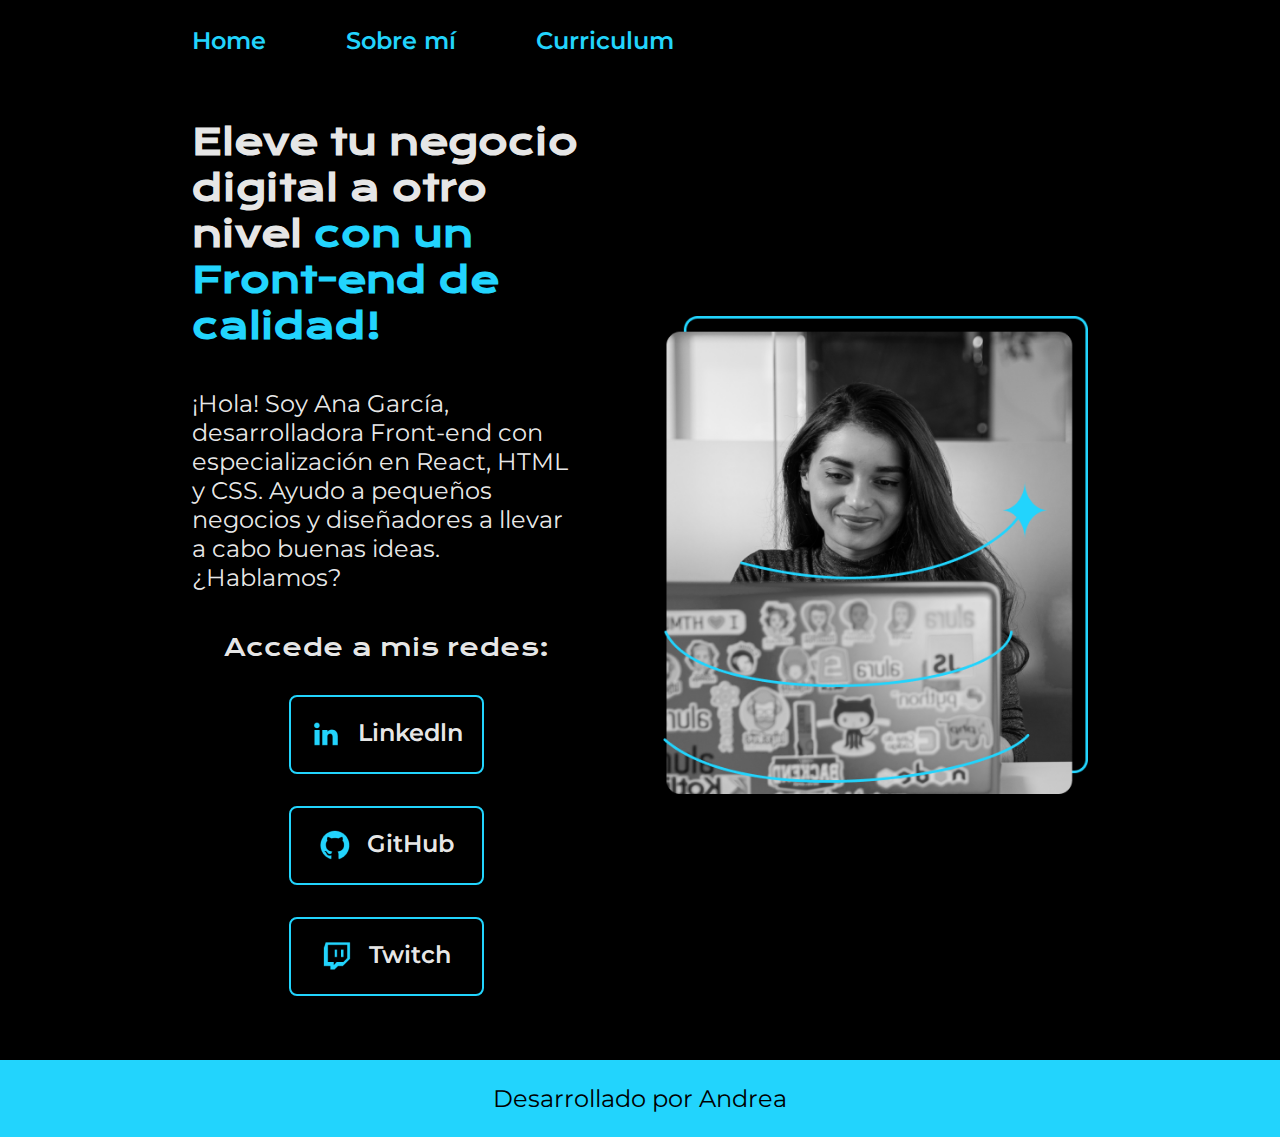
<file: index.html>
<!DOCTYPE html>
<html lang="es"> <!-- lenguaje -->
<head>
    <meta charset="UTF-8">
    <meta name="viewport" content="width=device-width, initial-scale=1.0"> <!-- compatibilidad con otros visores de dispositivos -->
    <title>Porfolio</title> <!-- nombre de la ventana -->
    <link rel="stylesheet" href="./styles.css/style.css"> <!-- vinculacion con css -->
</head>
<body>
    <header class="header"><!-- encabezado -->

        <nav class="header__menu">
            <a class="header__menu__link" href="index.html">
                Home
            </a>
            <a class="header__menu__link" href="about.html">
                Sobre mí
            </a>
            <a class="header__menu__link" href="curriculum.html">
                Curriculum
            </a>
        </nav>

    </header>

    <main class="presentacion"> <!-- cuerpo -->

        <section class="presentacion__contenido"><!-- section ayuda a separar los textos IMPORTANTE PARA ORDENARLOS!!-->

        <h1 class="presentacion__contenido__titulo" > <!-- titulo -->
            Eleve tu negocio digital a otro nivel  
            <strong class="titulo-destaque">con un Front-end de calidad!</strong>  
        </h1 >

        <p class="presentacion__contenido__texto" > <!-- parrafo-->
            ¡Hola! Soy Ana García, desarrolladora Front-end con especialización en React, 
            HTML y CSS. Ayudo a pequeños negocios y diseñadores a llevar a 
            cabo buenas ideas. ¿Hablamos?
        </p>

        <div class="presentacion__enlaces"> <!-- div es el agrupamiento  -->
            <h2 class="presentacion__enlaces__subtitulo">
                Accede a mis redes:
            </h2>
            <a class="presentacion__enlaces__link" href="https://ar.linkedin.com/"> <!-- boton 1  -->
                <img src="./imagenes/Logolinkedin.png">
                Linkedln
            </a>
            <a class="presentacion__enlaces__link" href="https://github.com/"> <!-- boton 2  -->
                <img src="./imagenes/Logo Github.png">
                GitHub
            </a>
            <a class="presentacion__enlaces__link" href="https://www.twitch.tv/"> <!-- boton 3  -->
                <img src="./imagenes/Logo Twitch.png">
                Twitch
            </a>
        </div>

       </section>

       <section>
        <img class="presentacion__imagen"  src="./imagenes/fotoo.png" alt="Imagen"> <!-- imagenes  -->
       </section>

    </main>

    <footer class="footer"><!--  pie de página -->
        <p>
            Desarrollado por Andrea
        </p>

    </footer>

</body>
</html>
</file>
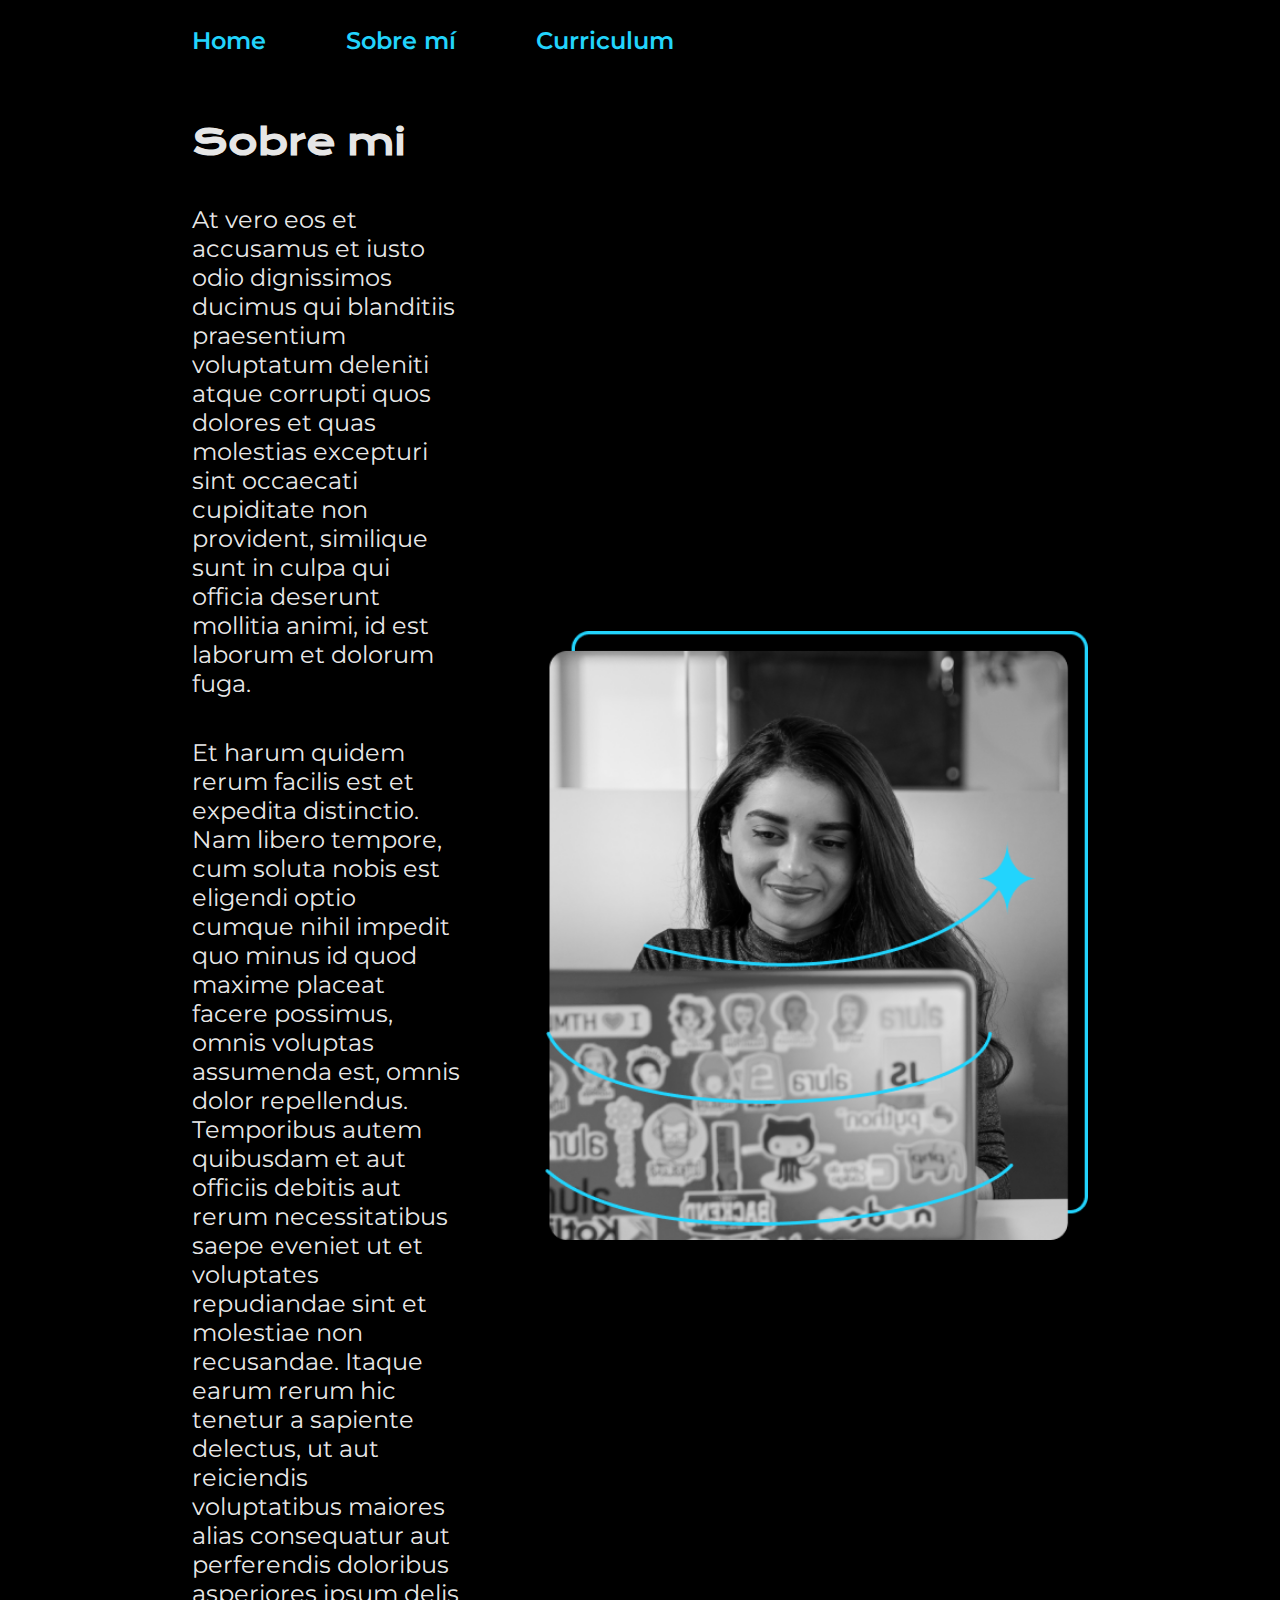
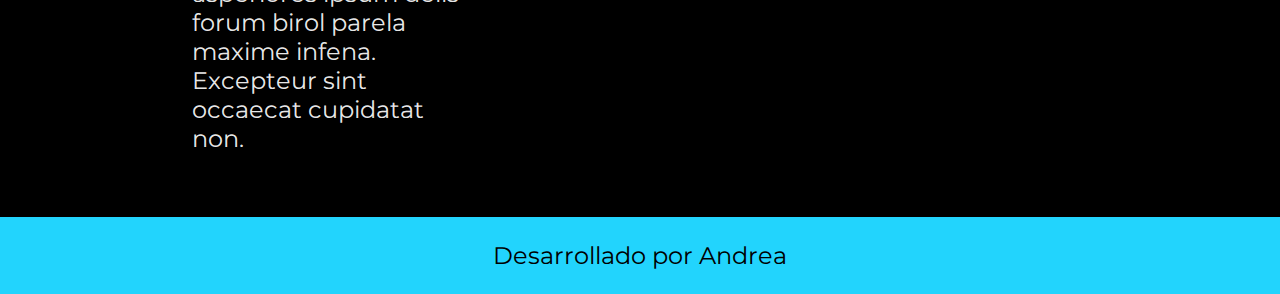
<file: about.html>
<!DOCTYPE html>
<html lang="es">
<head>
    <meta charset="UTF-8">
    <meta name="viewport" content="width=device-width, initial-scale=1.0">
    <title>Sobre mi</title>
    <link rel="stylesheet" href="./styles.css/style.css"> <!-- referencia de estilo -->
</head>
<body>
    <header class="header"><!-- encabezado -->

        <nav class="header__menu">
            <a class="header__menu__link" href="index.html">
                Home
            </a>
            <a class="header__menu__link" href="about.html">
                Sobre mí
            </a>
            <a class="header__menu__link" href="curriculum.html">
                Curriculum
            </a>
        </nav>

    </header>
    <main class="presentacion">
        <section class="presentacion__contenido">
            <h1 class="presentacion__contenido__titulo">
                Sobre mi
            </h1>
            <p class="presentacion__contenido__texto">
                At vero eos et accusamus et iusto odio dignissimos ducimus qui blanditiis praesentium voluptatum deleniti 
                atque corrupti quos dolores et quas molestias excepturi sint occaecati cupiditate non provident, similique sunt in culpa qui 
                officia deserunt mollitia animi, id est laborum et dolorum fuga.
            </p>
            <p class="presentacion__contenido__texto">
                Et harum quidem rerum facilis est et expedita distinctio. Nam
                 libero tempore, cum soluta nobis est eligendi optio cumque nihil impedit quo minus id quod maxime placeat facere possimus, 
                 omnis voluptas assumenda est, omnis dolor repellendus. Temporibus autem quibusdam et aut officiis debitis aut rerum 
                 necessitatibus saepe eveniet ut et voluptates repudiandae sint et molestiae non recusandae. Itaque earum rerum hic tenetur a 
                 sapiente delectus, ut aut reiciendis voluptatibus maiores alias consequatur aut perferendis doloribus asperiores ipsum delis
                  forum birol parela maxime infena. Excepteur sint occaecat cupidatat non.
            </p>
        </section>


        <img class="presentacion__imagen" src="./imagenes/fotoo.png" alt="Imagen"> <!-- imagenes  -->
    </main>


    <footer class="footer"><!--  pie de página -->
        <p>
            Desarrollado por Andrea
        </p>

    </footer>
    
</body>
</html>
</file>
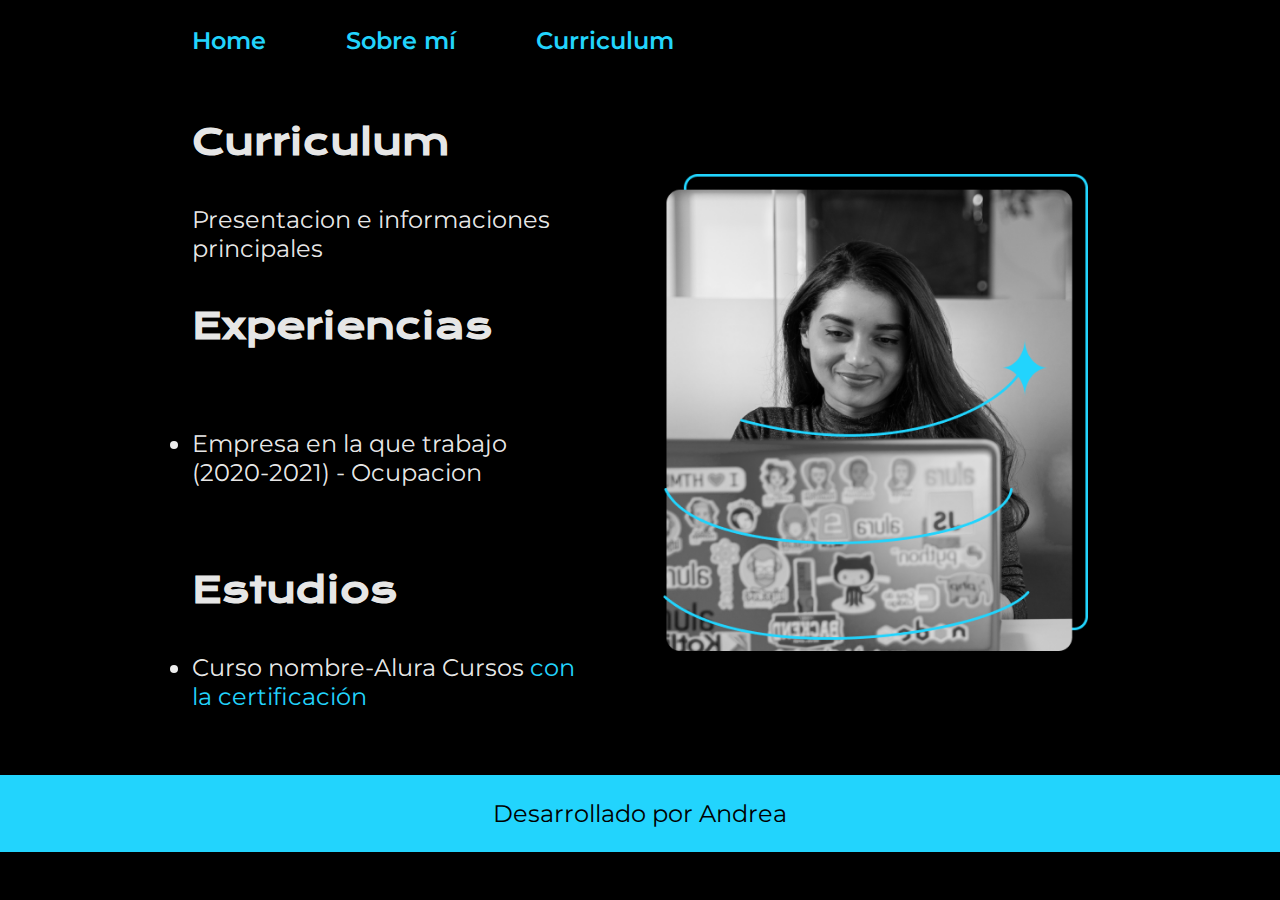
<file: curriculum.html>
<!DOCTYPE html>
<html lang="es">
<head>
    <meta charset="UTF-8">
    <meta name="viewport" content="width=device-width, initial-scale=1.0">
    <title>Curriculum</title>
    <link rel="stylesheet" href="./styles.css/style.css"> <!-- referencia de estilo -->
</head>
<body>

    <header class="header"><!-- encabezado -->

        <nav class="header__menu">
            <a class="header__menu__link" href="index.html">
                Home
            </a>
            <a class="header__menu__link" href="about.html">
                Sobre mí
            </a>
            <a class="header__menu__link" href="curriculum.html">
                Curriculum
            </a>
        </nav>

    </header>

    <main class="presentacion">
        <section class="presentacion__contenido">
            <h1 class="presentacion__contenido__titulo">
                Curriculum
            </h1>

            <p class="presentacion__contenido__texto">
                Presentacion e informaciones principales
            </p>
            
            <h2 class="presentacion__contenido__titulo">
                Experiencias
            </h2>

            <p class="presentacion__contenido__texto">

                <ul class="presentacion__contenido__texto">
                   <li>
                    Empresa en la que trabajo (2020-2021) - Ocupacion
                   </li>
                </ul>

            </p>

            <h2 class="presentacion__contenido__titulo">
                Estudios
            </h2>

            <div class="presentacion__contenido__texto">
                <ul class="presentacion__contenido__texto">
                    <li>
                        Curso nombre-Alura Cursos
                        <a href="linkdelacertificacion">
                            con la certificación
                        </a>
                    </li>
                </ul>
            </div>

        </section>


        <section>
            <img class="presentacion__imagen" src="./imagenes/fotoo.png" alt="Imagen"> <!-- imagenes  -->
        </section>

    </main>
    

    <footer class="footer"><!--  pie de página -->
        <p>
            Desarrollado por Andrea
        </p>

    </footer>
</body>
</html>
</file>
<file: styles.css/style.css>
/*@import url('https://fonts.googleapis.com/css2?family=Krona+One&display=swap');  fuente de google fonts*/
@import url('https://fonts.googleapis.com/css2?family=Krona+One&family=Montserrat:ital,wght@0,100..900;1,100..900&display=swap'); /*fuente de google fonts que tiene krona + montserrat*/

/* Esta version tiene simplificacion de variables y tambien muestra como configurar las otras versiones telefono, computadora, etc*/
/*Cambien cambie la unidad de medida de px ---> rem  __1rem---16px*/
/*Cambio las unidades para que se configure bien   % */


 /* declaracion de variables sirve para simplificar y que sea mas eficiente*/
:root{
    --color-primario:#000000;
    --color-secundario:#F6F6F6F6;
    --color-terciario:#22D4FD;
    --color-hover:#272727;

    --fuente-montserrat:"Montserrat", sans-serif;
    --fuente-krona: 'Krona One', sans-serif;
}

*{ /* cambio universal*/
    box-sizing: border-box;
    padding: 0;
    margin: 0;
}

body{ /* cuerpo*/
    height: 100vh;
    background-color: var(--color-primario); /* fondo */
    color: var(--color-secundario);  /* letras */
    /*height: 100vh;   */
    box-sizing: border-box; /* El valor border-box en el box-sizing hace que el padding 
    y el border pasen a formar parte del cálculo del ancho de la caja y no lo suman posteriormente*/
}

.header{ /* encabezamiento*/
    padding: 2% 0% 0% 15%;

}

.header__menu{
    display: flex;
    gap: 80px;
}

.header__menu__link{
    font-family: var(--fuente-montserrat); /*fuente de texto*/
    font-size: 1.5rem ; /* tamaño de la fuente */
    font-weight: 600;
    color: var(--color-terciario);
    text-decoration: none;  
}



.titulo-destaque{
    color: var(--color-terciario);  
}

.presentacion{
    /* flexbox */
    display:flex; /* alineado en linea */ 
    align-items: center; /* centralizado de acuerdo al mayor */
    /*margin: 10% 15%;  margen vertical y horizontal */
    padding: 5% 15%; /*separacion del borde*/
    justify-content: space-between;
    gap:82px; /*separacion de la imagen y del texto*/
}

.presentacion__contenido{
    width: 50%;
    display: flex;
    flex-direction: column;
    gap: 40px; /* separacion*/
}

.presentacion__contenido__titulo{
    font-size: 2.25rem; /* tamaño de la fuente */
    font-family: var(--fuente-krona); /* fuente */

}

.presentacion__contenido__texto{
    font-family: var(--fuente-montserrat); /*fuente de texto*/
    font-size: 1.5rem ; /* tamaño de la fuente */
}

.presentacion__contenido__texto a{
    text-decoration: none;
    color: var(--color-terciario);
}

.presentacion__enlaces{ /*botones*/
    display: flex;
    flex-direction: column;
    align-items: center; /*botones en el centro*/
    gap:32px; /*separacion espacio*/
}

.presentacion__enlaces__subtitulo{
    font-family:var(--fuente-krona) ;
    font-size: 1.5rem;
    font-weight: 400;
}

.presentacion__enlaces__link{
    display: flex;
    justify-content: center; /*eje horizontal*/
    width: 50%; /*anchura*/
   /* background-color: #22D4FD;boton color de fondo*/
    text-align: center; /*alineacion del texto en el boton*/
    padding:21.5px 0 ; /*separacion del borde*/
    border-radius: 8px ;  /*borde redondeado*/
    font-family: var(--fuente-montserrat); /*fuente de texto*/
    font-size: 1.5rem ; /* tamaño de la fuente */
    font-weight: 600 ; /*grosor de la fuente del texto */
    text-decoration: none; /*sin decoracion*/
    color: var(--color-secundario);
    border: 2px solid var(--color-terciario); /*grosor solido tipo  color*/
    /*posicionar iconos alineados al texto del boton*/
    
    gap:16px; /*separacion del icono con texto*/
}

.presentacion__enlaces__link:hover {  /*alteración del aspecto de un componente de la 
    interfaz gráfica una vez
     que se posa el ratón sobre él,
     aunque no haya sido seleccionado*/
     background-color: var(--color-hover);

}

.presentacion__imagen{
    width: 100%; /*la imagen siempre sera del 100%*/
}


.footer{ /* pie de pagina*/
    background-color: var(--color-terciario);
    padding: 1.5rem;
    color: var(--color-primario);
    text-align: center;
    font-family: var(--fuente-montserrat); /*fuente de texto*/
    font-size: 24px ; /* tamaño de la fuente */
    font-weight: 400;
    
}

@media( max-width: 500px){/* visor de la pantalla 1200px */

    .header{
        padding: 10%;
    }

    .header__menu{
        display: flex;
        flex-direction:column;
        justify-content: center;
    }

    .presentacion{
        flex-direction: column-reverse; /* de esta forma esta en columna- 1ro  la imagen debajo el texto */
        padding: 5%;

    }
    
    .presentacion__contenido{ /*el contenido se adapta a la pantalla */
        width: auto;
    }
}
</file>
